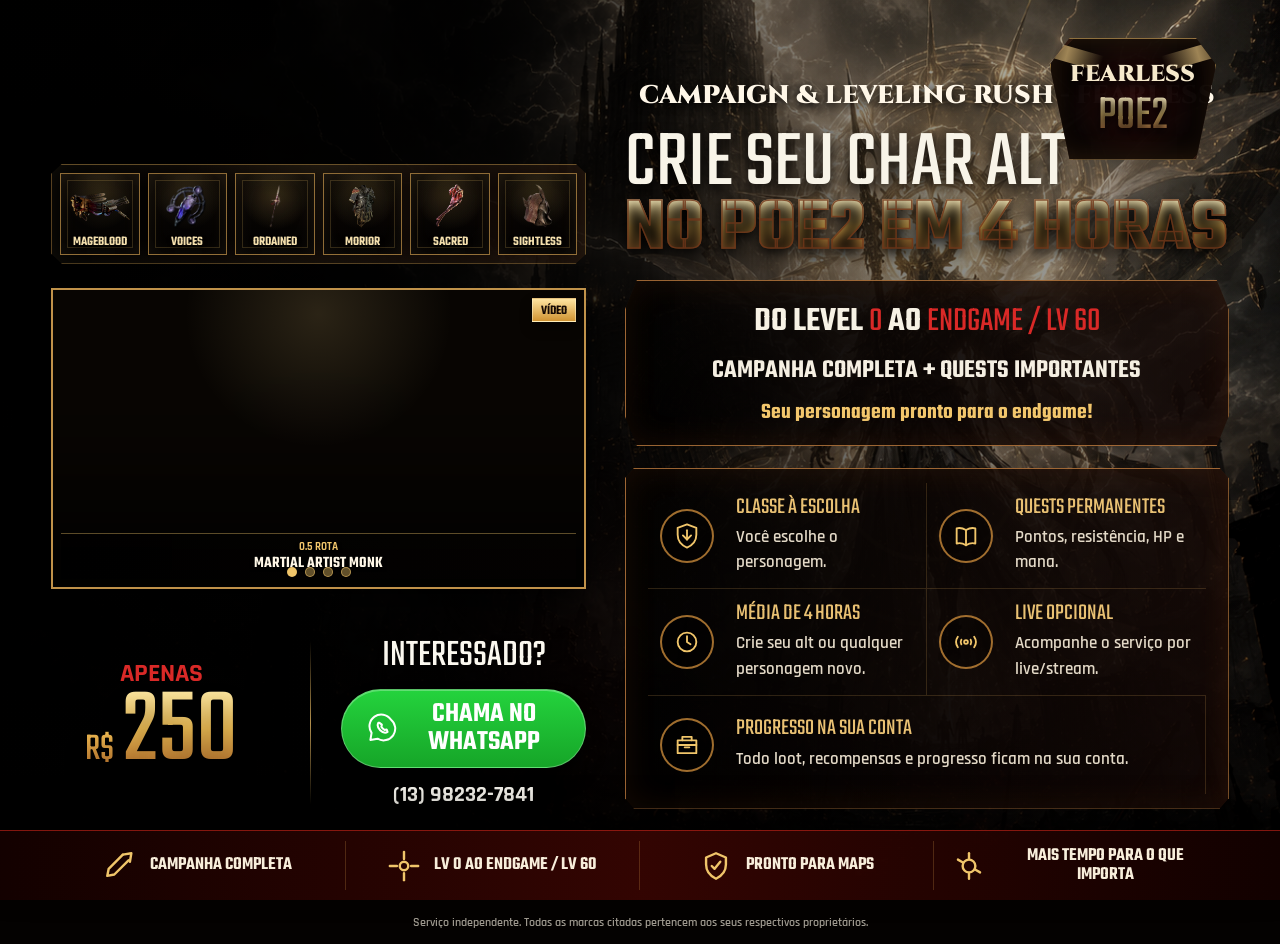
<file: index.html>
<!doctype html>
<html lang="pt-BR">
  <head>
    <meta charset="utf-8" />
    <meta name="viewport" content="width=device-width, initial-scale=1" />
    <meta
      name="description"
      content="Campaign e leveling rush para POE2: do level 0 ao endgame, com campanha completa e quests importantes."
    />
    <meta property="og:title" content="Fearless POE2 Services" />
    <meta
      property="og:description"
      content="Crie seu char alt no POE2 em média de 4 horas."
    />
    <meta property="og:image" content="assets/arbiter-bg.png" />
    <title>Fearless POE2 Services</title>
    <link rel="preconnect" href="https://fonts.googleapis.com" />
    <link rel="preconnect" href="https://fonts.gstatic.com" crossorigin />
    <link
      href="https://fonts.googleapis.com/css2?family=Cinzel:wght@700;900&family=Rajdhani:wght@500;600;700&family=Teko:wght@500;600;700&display=swap"
      rel="stylesheet"
    />
    <link rel="stylesheet" href="styles.css" />
  </head>
  <body>
    <main class="landing">
      <section class="hero" aria-label="Fearless POE2 campaign e leveling rush">
        <div class="hero__bg" aria-hidden="true"></div>
        <div class="hero__shade" aria-hidden="true"></div>

        <div class="brand-mark" aria-label="Fearless POE2 Services">
          <span>Fearless</span>
          <strong>POE2</strong>
        </div>

        <div class="hero__content">
          <div class="copy-panel">
            <p class="eyebrow">Campaign &amp; Leveling Rush - Fearless</p>
            <h1>
              <span>Crie seu char alt</span>
              <strong>No POE2 em 4 horas</strong>
            </h1>

            <div class="promise-box">
              <p>
                Do level <strong>0</strong> ao <strong>endgame / lv 60</strong>
              </p>
              <span>Campanha completa + quests importantes</span>
              <small>Seu personagem pronto para o endgame!</small>
            </div>

            <div class="feature-panel" aria-label="Detalhes do serviço">
              <article>
                <svg viewBox="0 0 24 24" aria-hidden="true">
                  <path d="M12 2 4 5v6c0 5 3.4 9 8 11 4.6-2 8-6 8-11V5l-8-3Z" />
                  <path d="M8.5 11.5 12 15l3.5-3.5" />
                  <path d="M12 7v8" />
                </svg>
                <div>
                  <h2>Classe à escolha</h2>
                  <p>Você escolhe o personagem.</p>
                </div>
              </article>

              <article>
                <svg viewBox="0 0 24 24" aria-hidden="true">
                  <path d="M4 5.5c3-.9 5-.4 8 1.4 3-1.8 5-2.3 8-1.4v13c-3-.9-5-.4-8 1.4-3-1.8-5-2.3-8-1.4v-13Z" />
                  <path d="M12 6.9v13" />
                </svg>
                <div>
                  <h2>Quests permanentes</h2>
                  <p>Pontos, resistência, HP e mana.</p>
                </div>
              </article>

              <article>
                <svg viewBox="0 0 24 24" aria-hidden="true">
                  <circle cx="12" cy="12" r="8" />
                  <path d="M12 7v5l3 2" />
                </svg>
                <div>
                  <h2>Média de 4 horas</h2>
                  <p>Crie seu alt ou qualquer personagem novo.</p>
                </div>
              </article>

              <article>
                <svg viewBox="0 0 24 24" aria-hidden="true">
                  <path d="M5 16.5a8 8 0 0 1 0-9" />
                  <path d="M19 7.5a8 8 0 0 1 0 9" />
                  <path d="M8 14a4 4 0 0 1 0-4" />
                  <path d="M16 10a4 4 0 0 1 0 4" />
                  <circle cx="12" cy="12" r="1.6" />
                </svg>
                <div>
                  <h2>Live opcional</h2>
                  <p>Acompanhe o serviço por live/stream.</p>
                </div>
              </article>

              <article class="feature-wide">
                <svg viewBox="0 0 24 24" aria-hidden="true">
                  <path d="M4 8h16v11H4z" />
                  <path d="M8 8V5h8v3" />
                  <path d="M4 12h16" />
                  <path d="M10 14h4" />
                </svg>
                <div>
                  <h2>Progresso na sua conta</h2>
                  <p>Todo loot, recompensas e progresso ficam na sua conta.</p>
                </div>
              </article>
            </div>
          </div>

          <aside class="action-panel" aria-label="Resumo e contato">
            <div class="loot-showcase" aria-label="Itens valiosos">
              <figure class="loot-item loot-wide">
                <img src="assets/items/mageblood.png" alt="Mageblood" />
                <figcaption>Mageblood</figcaption>
              </figure>
              <figure class="loot-item">
                <img src="assets/items/voices.png" alt="Voices" />
                <figcaption>Voices</figcaption>
              </figure>
              <figure class="loot-item">
                <img src="assets/items/the-ordained.webp" alt="The Ordained" />
                <figcaption>Ordained</figcaption>
              </figure>
              <figure class="loot-item">
                <img src="assets/items/morior-invictus.webp" alt="Morior Invictus" />
                <figcaption>Morior</figcaption>
              </figure>
              <figure class="loot-item">
                <img src="assets/items/sacred-flame.webp" alt="Sacred Flame" />
                <figcaption>Sacred</figcaption>
              </figure>
              <figure class="loot-item">
                <img src="assets/items/sightless-conviction.webp" alt="Sightless Conviction" />
                <figcaption>Sightless</figcaption>
              </figure>
            </div>

            <div class="carousel-container">
              <div class="carousel-viewport">
                <div class="carousel-track">
                  <div class="carousel-slide carousel-slide--active" data-build="monk">
                    <article class="build-card build-monk">
                      <a
                        class="build-link"
                        href="https://mobalytics.gg/poe-2/builds/martial-artist-monk-build-league-starter-to-endgame"
                        target="_blank"
                        rel="noopener noreferrer"
                      >
                        <div
                          class="youtube-player"
                          id="player-monk"
                          data-videoid="EbyMEBDURpE"
                          data-start="0"
                          data-end="0"
                        ></div>
                        <span class="build-copy">
                          <small>0.5 RotA</small>
                          <strong>Martial Artist Monk</strong>
                        </span>
                      </a>
                      <a
                        class="build-video"
                        href="https://youtu.be/EbyMEBDURpE"
                        target="_blank"
                        rel="noopener noreferrer"
                        aria-label="Ver vídeo da build Martial Artist Monk"
                      >
                        Vídeo
                      </a>
                    </article>
                  </div>

                  <div class="carousel-slide" data-build="twister">
                    <article class="build-card build-twister">
                      <a
                        class="build-link"
                        href="https://mobalytics.gg/poe-2/builds/twister-spirit-walker-snoobae"
                        target="_blank"
                        rel="noopener noreferrer"
                      >
                        <div
                          class="youtube-player"
                          id="player-twister"
                          data-videoid="dleCrAHwGe4"
                          data-start="116"
                          data-end="126"
                        ></div>
                        <span class="build-copy">
                          <small>0.5] Twister</small>
                          <strong>Spirit Walker</strong>
                        </span>
                      </a>
                      <a
                        class="build-video"
                        href="https://youtu.be/dleCrAHwGe4"
                        target="_blank"
                        rel="noopener noreferrer"
                        aria-label="Ver vídeo da build Twister Spirit Walker"
                      >
                        Vídeo
                      </a>
                    </article>
                  </div>

                  <div class="carousel-slide" data-build="deadeye">
                    <article class="build-card build-deadeye">
                      <a
                        class="build-link"
                        href="https://mobalytics.gg/poe-2/builds/ice-shot-deadeye"
                        target="_blank"
                        rel="noopener noreferrer"
                      >
                        <div
                          class="youtube-player"
                          id="player-deadeye"
                          data-videoid="q9KwGyBDjUc"
                          data-start="30"
                          data-end="40"
                        ></div>
                        <span class="build-copy">
                          <small>Deadeye</small>
                          <strong>Ice Shot</strong>
                        </span>
                      </a>
                      <a
                        class="build-video"
                        href="https://www.youtube.com/watch?v=q9KwGyBDjUc"
                        target="_blank"
                        rel="noopener noreferrer"
                        aria-label="Ver vídeo da build Ice Shot Deadeye"
                      >
                        Vídeo
                      </a>
                    </article>
                  </div>

                  <div class="carousel-slide" data-build="stormweaver">
                    <article class="build-card build-stormweaver">
                      <a
                        class="build-link"
                        href="https://mobalytics.gg/poe-2/builds/animeprincess-coc-comet-stormweaver"
                        target="_blank"
                        rel="noopener noreferrer"
                      >
                        <div
                          class="youtube-player"
                          id="player-stormweaver"
                          data-videoid="LPyzesttCI4"
                          data-start="50"
                          data-end="60"
                        ></div>
                        <span class="build-copy">
                          <small>0.5] COC COMET</small>
                          <strong>Stormweaver</strong>
                        </span>
                      </a>
                      <a
                        class="build-video"
                        href="https://youtu.be/LPyzesttCI4"
                        target="_blank"
                        rel="noopener noreferrer"
                        aria-label="Ver vídeo da build COC COMET Stormweaver"
                      >
                        Vídeo
                      </a>
                    </article>
                  </div>
                </div>
              </div>

              <div class="carousel-indicators">
                <button class="carousel-dot carousel-dot--active" data-slide="0" aria-label="Ir para slide 1"></button>
                <button class="carousel-dot" data-slide="1" aria-label="Ir para slide 2"></button>
                <button class="carousel-dot" data-slide="2" aria-label="Ir para slide 3"></button>
                <button class="carousel-dot" data-slide="3" aria-label="Ir para slide 4"></button>
              </div>
            </div>

            <div class="offer-row">
              <div class="price">
                <span>Apenas</span>
                <strong><small>R$</small>250</strong>
              </div>

              <div class="contact">
                <h2>Interessado?</h2>
                <a
                  class="whatsapp"
                  href="https://wa.me/5513982327841?text=Tenho%20interesse%20no%20Campaign%20%26%20Leveling%20Rush%20POE2"
                  target="_blank"
                  rel="noopener noreferrer"
                  aria-label="Chamar no WhatsApp"
                >
                  <svg viewBox="0 0 24 24" aria-hidden="true">
                    <path d="M19.1 4.9A9.8 9.8 0 0 0 3 16.1L2 22l6-1a9.8 9.8 0 0 0 11.1-16.1Z" />
                    <path d="M8.6 7.7c-.3.6-.5 1.2-.5 1.9 0 3 3.5 6.3 6.2 6.3.8 0 1.5-.2 2.1-.6l-.8-2.1-1.8.4c-1.1-.6-2-1.5-2.6-2.6l.4-1.8-2-1.5h-1Z" />
                  </svg>
                  Chama no WhatsApp
                </a>
                <p>(13) 98232-7841</p>
              </div>
            </div>
          </aside>
        </div>

        <div class="bottom-strip" aria-label="Benefícios rápidos">
          <span>
            <svg viewBox="0 0 24 24" aria-hidden="true">
              <path d="M14 4 4 14l-1 5 5-1L18 8" />
              <path d="m14 4 6-1-1 6" />
            </svg>
            Campanha completa
          </span>
          <span>
            <svg viewBox="0 0 24 24" aria-hidden="true">
              <circle cx="12" cy="12" r="3" />
              <path d="M12 2v5" />
              <path d="M12 17v5" />
              <path d="M2 12h5" />
              <path d="M17 12h5" />
            </svg>
            LV 0 ao endgame / LV 60
          </span>
          <span>
            <svg viewBox="0 0 24 24" aria-hidden="true">
              <path d="M12 3 5 6v5c0 4.4 2.8 8 7 10 4.2-2 7-5.6 7-10V6l-7-3Z" />
              <path d="m9 12 2 2 4-5" />
            </svg>
            Pronto para maps
          </span>
          <span>
            <svg viewBox="0 0 24 24" aria-hidden="true">
              <path d="M12 3v4" />
              <path d="M12 17v4" />
              <path d="M4.2 7.5 7.7 9.5" />
              <path d="m16.3 14.5 3.5 2" />
              <circle cx="12" cy="12" r="4.5" />
            </svg>
            Mais tempo para o que importa
          </span>
        </div>
      </section>

      <footer>
        <p>Serviço independente. Todas as marcas citadas pertencem aos seus respectivos proprietários.</p>
      </footer>
    </main>
    <script src="https://www.youtube.com/iframe_api"></script>
    <script>
      var players = {};
      var videoConfigs = {
        'player-monk': { videoId: 'EbyMEBDURpE', start: 0, end: 0 },
        'player-twister': { videoId: 'dleCrAHwGe4', start: 116, end: 126 },
        'player-deadeye': { videoId: 'q9KwGyBDjUc', start: 30, end: 40 },
        'player-stormweaver': { videoId: 'LPyzesttCI4', start: 50, end: 60 }
      };

      var playerId = ['player-monk', 'player-twister', 'player-deadeye', 'player-stormweaver'];

      var carousel = {
        currentSlide: 0,
        slides: [],
        autoRotateInterval: null,
        
        init: function() {
          this.slides = document.querySelectorAll('.carousel-slide');
          this.setupControls();
          this.playSlide(0);
          this.startAutoRotate();
        },
        
        setupControls: function() {
          var dots = document.querySelectorAll('.carousel-dot');
          
          dots.forEach(function(dot, index) {
            dot.addEventListener('click', function() { carousel.goToSlide(index); });
          });
        },
        
        playSlide: function(index) {
          var currentPlayerId = playerId[index];
          
          playerId.forEach(function(id) {
            if (players[id]) {
              players[id].pauseVideo();
            }
          });
          
          if (players[currentPlayerId]) {
            var config = videoConfigs[currentPlayerId];
            if (config.start > 0) {
              players[currentPlayerId].seekTo(config.start);
            }
            players[currentPlayerId].playVideo();
          }
        },
        
        goToSlide: function(index) {
          if (index < 0 || index >= this.slides.length) return;
          
          this.slides[this.currentSlide].classList.remove('carousel-slide--active');
          document.querySelectorAll('.carousel-dot')[this.currentSlide].classList.remove('carousel-dot--active');
          
          this.currentSlide = index;
          
          this.slides[this.currentSlide].classList.add('carousel-slide--active');
          document.querySelectorAll('.carousel-dot')[this.currentSlide].classList.add('carousel-dot--active');
          
          this.playSlide(index);
          this.resetAutoRotate();
        },
        
        next: function() {
          this.goToSlide((this.currentSlide + 1) % this.slides.length);
        },
        
        previous: function() {
          this.goToSlide((this.currentSlide - 1 + this.slides.length) % this.slides.length);
        },
        
        startAutoRotate: function() {
          this.autoRotateInterval = setInterval(function() {
            carousel.next();
          }, 10000);
        },
        
        resetAutoRotate: function() {
          clearInterval(this.autoRotateInterval);
          this.startAutoRotate();
        }
      };

      function onYouTubeIframeAPIReady() {
        Object.keys(videoConfigs).forEach(function(playerId) {
          var config = videoConfigs[playerId];
          players[playerId] = new YT.Player(playerId, {
            height: '220',
            width: '100%',
            videoId: config.videoId,
            playerVars: {
              'muted': 1,
              'controls': 0,
              'modestbranding': 1,
              'autoplay': 0,
              'fs': 0
            },
            events: {
              'onReady': function(event) {
                event.target.setVolume(0);
                event.target.mute();
                if (carousel.currentSlide === 0 && Object.keys(videoConfigs)[0] === playerId) {
                  carousel.playSlide(0);
                }
              },
              'onStateChange': function(event) {
                var currentTime = event.target.getCurrentTime();
                
                if (event.data == YT.PlayerState.PLAYING) {
                  if (config.end > 0 && currentTime >= config.end - 0.5) {
                    event.target.pauseVideo();
                    event.target.seekTo(config.start);
                    if (carousel.slides[carousel.currentSlide].querySelector('#' + playerId)) {
                      event.target.playVideo();
                    }
                  }
                }
                
                if (event.data == YT.PlayerState.ENDED) {
                  event.target.seekTo(config.start);
                  if (carousel.slides[carousel.currentSlide].querySelector('#' + playerId)) {
                    event.target.playVideo();
                  }
                }
              }
            }
          });
        });
        
        carousel.init();
      }
    </script>
  </body>
</html>
</file>
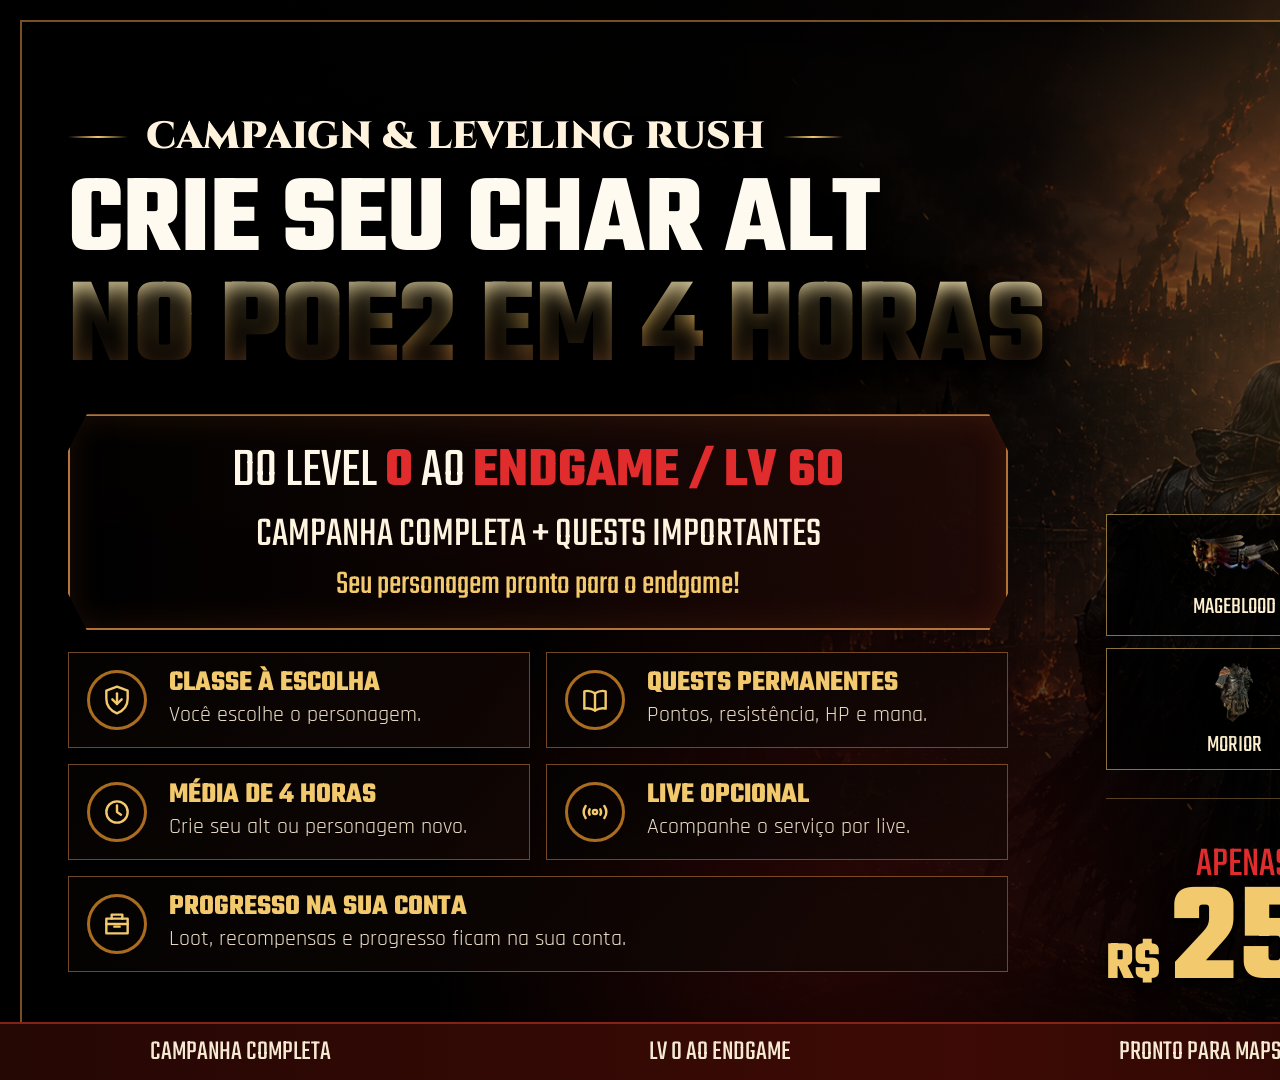
<file: assets/social/instagram-post-16x9.html>
<!doctype html>
<html lang="pt-BR">
  <head>
    <meta charset="utf-8" />
    <meta name="viewport" content="width=1920, initial-scale=1" />
    <title>Fearless POE2 Services - Instagram 16:9 Post</title>
    <link rel="preconnect" href="https://fonts.googleapis.com" />
    <link rel="preconnect" href="https://fonts.gstatic.com" crossorigin />
    <link
      href="https://fonts.googleapis.com/css2?family=Cinzel:wght@700;900&family=Rajdhani:wght@600;700&family=Teko:wght@500;600;700&display=swap"
      rel="stylesheet"
    />
    <style>
      :root {
        --gold: #f3c96d;
        --gold-deep: #9d5c21;
        --red: #e02c2d;
        --text: #fff7e8;
      }

      * {
        box-sizing: border-box;
      }

      html,
      body {
        width: 1920px;
        height: 1080px;
        margin: 0;
        overflow: hidden;
        background: #040201;
      }

      body {
        color: var(--text);
        font-family: "Rajdhani", Arial, sans-serif;
      }

      .post {
        position: relative;
        width: 1920px;
        height: 1080px;
        padding: 58px 68px 56px;
        overflow: hidden;
        isolation: isolate;
        background:
          linear-gradient(90deg, rgba(0, 0, 0, 0.98) 0%, rgba(0, 0, 0, 0.92) 34%, rgba(0, 0, 0, 0.43) 68%, rgba(0, 0, 0, 0.18) 100%),
          linear-gradient(180deg, rgba(0, 0, 0, 0.04) 0%, rgba(0, 0, 0, 0.24) 66%, rgba(0, 0, 0, 0.92) 100%),
          url("../hero-bg.png") center / cover;
      }

      .post::before {
        content: "";
        position: absolute;
        inset: 20px;
        z-index: -1;
        border: 2px solid rgba(227, 154, 66, 0.52);
        box-shadow: inset 0 0 70px rgba(0, 0, 0, 0.94);
      }

      .post::after {
        content: "";
        position: absolute;
        inset: 0;
        z-index: -1;
        background:
          radial-gradient(circle at 78% 22%, rgba(255, 193, 89, 0.25), transparent 28%),
          radial-gradient(circle at 44% 84%, rgba(159, 24, 18, 0.24), transparent 30%);
      }

      .brand {
        position: absolute;
        top: 54px;
        right: 76px;
        display: grid;
        place-items: center;
        width: 245px;
        height: 245px;
        padding: 6px;
        background: rgba(4, 2, 1, 0.88);
        border: 2px solid rgba(242, 198, 99, 0.84);
        border-radius: 14px;
        box-shadow: 0 18px 42px rgba(0, 0, 0, 0.8), 0 0 34px rgba(232, 142, 44, 0.22);
      }

      .brand img {
        width: 100%;
        height: 100%;
        object-fit: contain;
      }

      .content {
        display: grid;
        grid-template-columns: 980px 1fr;
        gap: 58px;
        height: 100%;
      }

      .left {
        display: flex;
        flex-direction: column;
        justify-content: center;
        padding-top: 8px;
      }

      .eyebrow {
        display: flex;
        align-items: center;
        gap: 18px;
        margin: 0 0 20px;
        color: #fff3dd;
        font-family: "Cinzel", Georgia, serif;
        font-size: 38px;
        font-weight: 900;
        line-height: 1;
        text-transform: uppercase;
        text-shadow: 0 4px 10px #000;
      }

      .eyebrow::before,
      .eyebrow::after {
        content: "";
        width: 60px;
        height: 2px;
        background: linear-gradient(90deg, transparent, var(--gold), transparent);
      }

      h1 {
        margin: 0 0 32px;
        font-family: "Teko", Impact, sans-serif;
        font-weight: 700;
        line-height: 0.84;
        letter-spacing: 0;
        text-transform: uppercase;
        text-shadow: 0 8px 22px #000, 0 16px 36px rgba(0, 0, 0, 0.9);
      }

      h1 span,
      h1 strong {
        display: block;
      }

      h1 span {
        color: #fffaf0;
        font-size: 112px;
      }

      h1 strong {
        margin-top: 10px;
        font-size: 122px;
        background: linear-gradient(180deg, #fff1bd 0%, #e9b75a 43%, #78351a 100%);
        -webkit-background-clip: text;
        background-clip: text;
        color: transparent;
      }

      .promise {
        width: 940px;
        padding: 28px 34px 26px;
        text-align: center;
        background:
          linear-gradient(90deg, rgba(0, 0, 0, 0.95), rgba(32, 9, 6, 0.88)),
          linear-gradient(180deg, rgba(255, 192, 95, 0.08), transparent);
        border: 2px solid rgba(224, 147, 74, 0.78);
        box-shadow: inset 0 0 34px rgba(255, 124, 40, 0.12), 0 20px 38px rgba(0, 0, 0, 0.56);
        clip-path: polygon(2% 0, 98% 0, 100% 17%, 100% 83%, 98% 100%, 2% 100%, 0 83%, 0 17%);
      }

      .promise p,
      .promise span,
      .promise small {
        display: block;
        margin: 0;
        font-family: "Teko", Impact, sans-serif;
        line-height: 1;
        text-transform: uppercase;
      }

      .promise p {
        color: #fff7e7;
        font-size: 56px;
      }

      .promise p strong {
        color: var(--red);
      }

      .promise span {
        margin-top: 14px;
        color: #fff4df;
        font-size: 42px;
      }

      .promise small {
        margin-top: 12px;
        color: var(--gold);
        font-size: 34px;
        text-transform: none;
      }

      .features {
        display: grid;
        grid-template-columns: 1fr 1fr;
        gap: 16px;
        width: 940px;
        margin-top: 22px;
      }

      .feature {
        display: grid;
        grid-template-columns: 66px 1fr;
        gap: 16px;
        min-height: 96px;
        padding: 17px 18px;
        background: linear-gradient(135deg, rgba(4, 3, 2, 0.93), rgba(22, 8, 5, 0.74));
        border: 1px solid rgba(224, 147, 74, 0.48);
      }

      .feature-wide {
        grid-column: 1 / -1;
      }

      .icon {
        display: grid;
        place-items: center;
        width: 60px;
        height: 60px;
        color: var(--gold);
        border: 3px solid rgba(217, 139, 41, 0.78);
        border-radius: 50%;
      }

      .icon svg {
        width: 32px;
        height: 32px;
        fill: none;
        stroke: currentColor;
        stroke-width: 1.8;
        stroke-linecap: round;
        stroke-linejoin: round;
      }

      .feature h2 {
        margin: 0;
        color: var(--gold);
        font-family: "Teko", Impact, sans-serif;
        font-size: 29px;
        line-height: 0.95;
        text-transform: uppercase;
      }

      .feature p {
        margin: 6px 0 0;
        color: #eadcc5;
        font-size: 22px;
        line-height: 1.04;
      }

      .right {
        position: relative;
        display: grid;
        align-content: end;
        justify-items: stretch;
        padding-top: 276px;
      }

      .loot-strip {
        display: grid;
        grid-template-columns: repeat(3, 1fr);
        gap: 12px;
        margin-bottom: 28px;
      }

      .loot {
        display: grid;
        place-items: center;
        min-height: 122px;
        padding: 12px;
        background: rgba(0, 0, 0, 0.72);
        border: 1px solid rgba(240, 197, 106, 0.58);
      }

      .loot img {
        max-width: 92px;
        max-height: 62px;
        object-fit: contain;
        filter: drop-shadow(0 8px 10px rgba(0, 0, 0, 0.8));
      }

      .loot span {
        margin-top: 8px;
        color: #fff0cf;
        font-family: "Teko", Impact, sans-serif;
        font-size: 24px;
        line-height: 1;
        text-align: center;
        text-transform: uppercase;
      }

      .offer {
        display: grid;
        grid-template-columns: 0.85fr 1.15fr;
        gap: 34px;
        align-items: center;
        padding-top: 24px;
        border-top: 1px solid rgba(235, 185, 91, 0.34);
      }

      .price {
        display: grid;
        justify-items: center;
        padding-right: 30px;
        border-right: 1px solid rgba(235, 185, 91, 0.34);
      }

      .price span {
        color: var(--red);
        font-family: "Teko", Impact, sans-serif;
        font-size: 42px;
        line-height: 1;
        text-transform: uppercase;
      }

      .price strong {
        color: var(--gold);
        font-family: "Teko", Impact, sans-serif;
        font-size: 142px;
        line-height: 0.82;
        text-shadow: 0 5px 14px #000;
      }

      .price small {
        margin-right: 10px;
        font-size: 54px;
      }

      .contact {
        display: grid;
        justify-items: center;
        text-align: center;
      }

      .contact h2 {
        margin: 0 0 14px;
        font-family: "Teko", Impact, sans-serif;
        font-size: 58px;
        line-height: 1;
        text-transform: uppercase;
        text-shadow: 0 4px 10px #000;
      }

      .whatsapp {
        display: flex;
        align-items: center;
        justify-content: center;
        gap: 15px;
        width: 456px;
        min-height: 80px;
        padding: 10px 22px;
        color: #fff;
        background: linear-gradient(180deg, #22d43b, #098c1b);
        border: 2px solid rgba(151, 255, 160, 0.54);
        border-radius: 999px;
        box-shadow: inset 0 0 18px rgba(255, 255, 255, 0.16), 0 14px 20px rgba(0, 0, 0, 0.5);
        font-family: "Teko", Impact, sans-serif;
        font-size: 40px;
        line-height: 0.92;
        text-transform: uppercase;
      }

      .whatsapp svg {
        width: 48px;
        height: 48px;
        fill: none;
        stroke: currentColor;
        stroke-width: 1.9;
      }

      .contact p {
        margin: 13px 0 0;
        color: #f1eadf;
        font-size: 36px;
        font-weight: 700;
        line-height: 1;
        text-shadow: 0 4px 10px #000;
      }

      .bottom-strip {
        position: absolute;
        right: 0;
        bottom: 0;
        left: 0;
        display: grid;
        grid-template-columns: repeat(4, 1fr);
        min-height: 58px;
        background: linear-gradient(90deg, #250704, #3d0a05 50%, #1c0403);
        border-top: 2px solid rgba(166, 45, 34, 0.72);
      }

      .bottom-strip span {
        display: grid;
        place-items: center;
        color: #f7ead3;
        font-family: "Teko", Impact, sans-serif;
        font-size: 28px;
        text-transform: uppercase;
      }
    </style>
  </head>
  <body>
    <main class="post" aria-label="Post 16:9 Fearless POE2 Services">
      <div class="brand">
        <img src="fearlesspoe2services-instagram-profile.png" alt="Fearless POE2" />
      </div>

      <div class="content">
        <section class="left">
          <p class="eyebrow">Campaign &amp; Leveling Rush</p>
          <h1>
            <span>Crie seu char alt</span>
            <strong>No POE2 em 4 horas</strong>
          </h1>

          <div class="promise">
            <p>Do level <strong>0</strong> ao <strong>endgame / lv 60</strong></p>
            <span>Campanha completa + quests importantes</span>
            <small>Seu personagem pronto para o endgame!</small>
          </div>

          <div class="features">
            <article class="feature">
              <div class="icon">
                <svg viewBox="0 0 24 24" aria-hidden="true">
                  <path d="M12 2 4 5v6c0 5 3.4 9 8 11 4.6-2 8-6 8-11V5l-8-3Z" />
                  <path d="M8.5 11.5 12 15l3.5-3.5" />
                  <path d="M12 7v8" />
                </svg>
              </div>
              <div>
                <h2>Classe à escolha</h2>
                <p>Você escolhe o personagem.</p>
              </div>
            </article>

            <article class="feature">
              <div class="icon">
                <svg viewBox="0 0 24 24" aria-hidden="true">
                  <path d="M4 5.5c3-.9 5-.4 8 1.4 3-1.8 5-2.3 8-1.4v13c-3-.9-5-.4-8 1.4-3-1.8-5-2.3-8-1.4v-13Z" />
                  <path d="M12 6.9v13" />
                </svg>
              </div>
              <div>
                <h2>Quests permanentes</h2>
                <p>Pontos, resistência, HP e mana.</p>
              </div>
            </article>

            <article class="feature">
              <div class="icon">
                <svg viewBox="0 0 24 24" aria-hidden="true">
                  <circle cx="12" cy="12" r="8" />
                  <path d="M12 7v5l3 2" />
                </svg>
              </div>
              <div>
                <h2>Média de 4 horas</h2>
                <p>Crie seu alt ou personagem novo.</p>
              </div>
            </article>

            <article class="feature">
              <div class="icon">
                <svg viewBox="0 0 24 24" aria-hidden="true">
                  <path d="M5 16.5a8 8 0 0 1 0-9" />
                  <path d="M19 7.5a8 8 0 0 1 0 9" />
                  <path d="M8 14a4 4 0 0 1 0-4" />
                  <path d="M16 10a4 4 0 0 1 0 4" />
                  <circle cx="12" cy="12" r="1.6" />
                </svg>
              </div>
              <div>
                <h2>Live opcional</h2>
                <p>Acompanhe o serviço por live.</p>
              </div>
            </article>

            <article class="feature feature-wide">
              <div class="icon">
                <svg viewBox="0 0 24 24" aria-hidden="true">
                  <path d="M4 8h16v11H4z" />
                  <path d="M8 8V5h8v3" />
                  <path d="M4 12h16" />
                  <path d="M10 14h4" />
                </svg>
              </div>
              <div>
                <h2>Progresso na sua conta</h2>
                <p>Loot, recompensas e progresso ficam na sua conta.</p>
              </div>
            </article>
          </div>
        </section>

        <aside class="right" aria-label="Contato e preço">
          <div class="loot-strip">
            <div class="loot"><img src="../items/mageblood.png" alt="" /><span>Mageblood</span></div>
            <div class="loot"><img src="../items/voices.png" alt="" /><span>Voices</span></div>
            <div class="loot"><img src="../items/the-ordained.webp" alt="" /><span>Ordained</span></div>
            <div class="loot"><img src="../items/morior-invictus.webp" alt="" /><span>Morior</span></div>
            <div class="loot"><img src="../items/sacred-flame.webp" alt="" /><span>Sacred</span></div>
            <div class="loot"><img src="../items/sightless-conviction.webp" alt="" /><span>Sightless</span></div>
          </div>

          <div class="offer">
            <div class="price">
              <span>Apenas</span>
              <strong><small>R$</small>250</strong>
            </div>

            <div class="contact">
              <h2>Interessado?</h2>
              <div class="whatsapp">
                <svg viewBox="0 0 24 24" aria-hidden="true">
                  <path d="M19.1 4.9A9.8 9.8 0 0 0 3 16.1L2 22l6-1a9.8 9.8 0 0 0 11.1-16.1Z" />
                  <path d="M8.6 7.7c-.3.6-.5 1.2-.5 1.9 0 3 3.5 6.3 6.2 6.3.8 0 1.5-.2 2.1-.6l-.8-2.1-1.8.4c-1.1-.6-2-1.5-2.6-2.6l.4-1.8-2-1.5h-1Z" />
                </svg>
                Chama no WhatsApp
              </div>
              <p>(13) 98232-7841</p>
            </div>
          </div>
        </aside>
      </div>

      <div class="bottom-strip" aria-hidden="true">
        <span>Campanha completa</span>
        <span>LV 0 ao endgame</span>
        <span>Pronto para maps</span>
        <span>Mais tempo livre</span>
      </div>
    </main>
  </body>
</html>
</file>
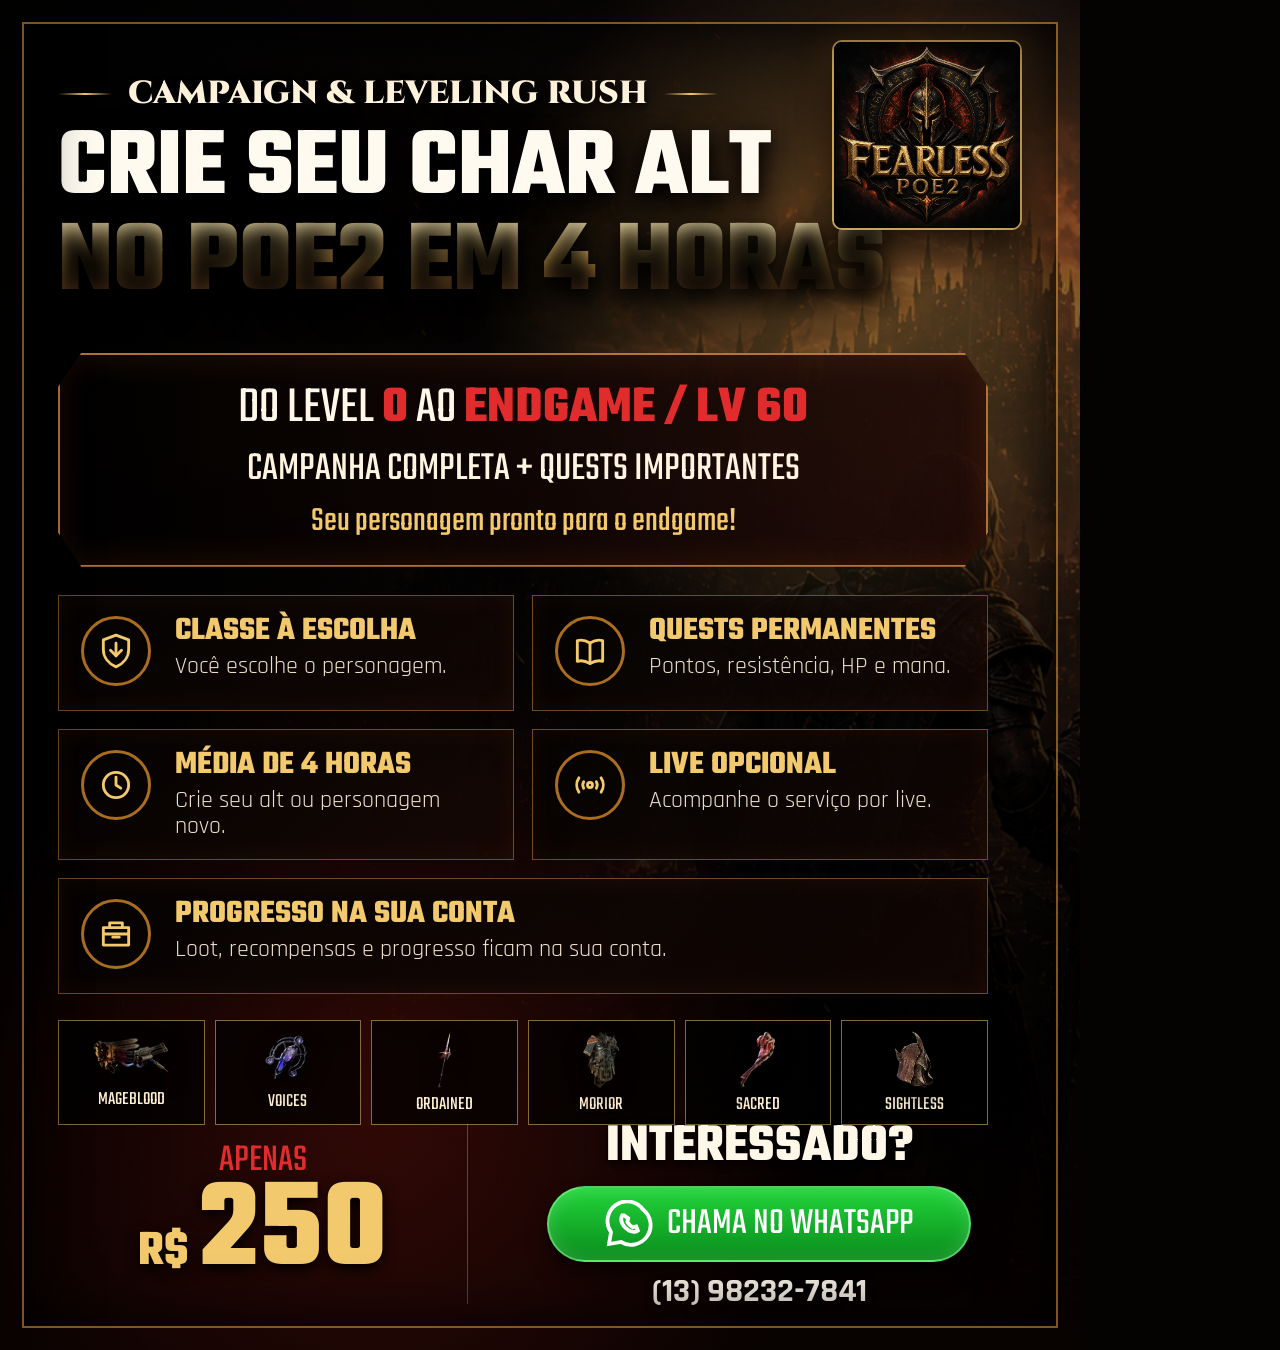
<file: assets/social/instagram-post.html>
<!doctype html>
<html lang="pt-BR">
  <head>
    <meta charset="utf-8" />
    <meta name="viewport" content="width=1080, initial-scale=1" />
    <title>Fearless POE2 Services - Instagram Post</title>
    <link rel="preconnect" href="https://fonts.googleapis.com" />
    <link rel="preconnect" href="https://fonts.gstatic.com" crossorigin />
    <link
      href="https://fonts.googleapis.com/css2?family=Cinzel:wght@700;900&family=Rajdhani:wght@600;700&family=Teko:wght@500;600;700&display=swap"
      rel="stylesheet"
    />
    <style>
      :root {
        --gold: #f3c96d;
        --gold-deep: #9a5a20;
        --red: #e02c2d;
        --panel: rgba(5, 3, 2, 0.84);
        --text: #fff7e8;
        --muted: #d7c6a9;
        --green: #19b632;
      }

      * {
        box-sizing: border-box;
      }

      html,
      body {
        width: 1080px;
        height: 1350px;
        margin: 0;
        overflow: hidden;
        background: #050301;
      }

      body {
        color: var(--text);
        font-family: "Rajdhani", Arial, sans-serif;
      }

      .post {
        position: relative;
        width: 1080px;
        height: 1350px;
        padding: 60px 58px 46px;
        overflow: hidden;
        background:
          linear-gradient(180deg, rgba(0, 0, 0, 0.24), rgba(0, 0, 0, 0.9) 78%, #080201 100%),
          linear-gradient(90deg, rgba(0, 0, 0, 0.94), rgba(0, 0, 0, 0.54) 58%, rgba(0, 0, 0, 0.18)),
          url("../hero-bg.png") center / cover;
        isolation: isolate;
      }

      .post::before {
        content: "";
        position: absolute;
        inset: 0;
        z-index: -1;
        background:
          radial-gradient(circle at 80% 22%, rgba(255, 195, 92, 0.28), transparent 28%),
          radial-gradient(circle at 35% 82%, rgba(172, 30, 20, 0.28), transparent 34%);
      }

      .post::after {
        content: "";
        position: absolute;
        inset: 22px;
        pointer-events: none;
        border: 2px solid rgba(227, 154, 66, 0.54);
        box-shadow: inset 0 0 60px rgba(0, 0, 0, 0.92);
      }

      .brand {
        position: absolute;
        top: 40px;
        right: 58px;
        display: grid;
        place-items: center;
        width: 190px;
        height: 190px;
        overflow: hidden;
        border: 2px solid rgba(239, 197, 107, 0.84);
        border-radius: 10px;
        background: #070301;
        box-shadow: 0 18px 42px rgba(0, 0, 0, 0.86), 0 0 36px rgba(236, 146, 47, 0.22);
      }

      .brand img {
        width: 100%;
        height: 100%;
        object-fit: contain;
      }

      .eyebrow {
        display: flex;
        align-items: center;
        gap: 16px;
        width: 680px;
        margin: 18px 0 18px;
        color: #fff3dc;
        font-family: "Cinzel", Georgia, serif;
        font-size: 32px;
        font-weight: 900;
        line-height: 1;
        text-transform: uppercase;
        text-shadow: 0 4px 10px #000;
      }

      .eyebrow::before,
      .eyebrow::after {
        content: "";
        width: 54px;
        height: 2px;
        background: linear-gradient(90deg, transparent, var(--gold), transparent);
      }

      h1 {
        width: 850px;
        margin: 0;
        font-family: "Teko", Impact, sans-serif;
        font-weight: 700;
        line-height: 0.86;
        letter-spacing: 0;
        text-transform: uppercase;
        text-shadow: 0 7px 20px #000, 0 16px 34px rgba(0, 0, 0, 0.88);
      }

      h1 span,
      h1 strong {
        display: block;
      }

      h1 span {
        color: #fffaf0;
        font-size: 98px;
      }

      h1 strong {
        margin-top: 8px;
        font-size: 103px;
        background: linear-gradient(180deg, #fff1bd 0%, #e7b65a 43%, #7f371b 100%);
        -webkit-background-clip: text;
        background-clip: text;
        color: transparent;
      }

      .promise {
        position: relative;
        width: 930px;
        margin-top: 44px;
        padding: 28px 36px 26px;
        text-align: center;
        background:
          linear-gradient(90deg, rgba(0, 0, 0, 0.95), rgba(31, 9, 6, 0.88)),
          linear-gradient(180deg, rgba(255, 192, 95, 0.08), transparent);
        border: 2px solid rgba(224, 147, 74, 0.78);
        box-shadow: inset 0 0 34px rgba(255, 124, 40, 0.12), 0 20px 38px rgba(0, 0, 0, 0.56);
        clip-path: polygon(2.5% 0, 97.5% 0, 100% 16%, 100% 84%, 97.5% 100%, 2.5% 100%, 0 84%, 0 16%);
      }

      .promise p,
      .promise span,
      .promise small {
        display: block;
        margin: 0;
        font-family: "Teko", Impact, sans-serif;
        line-height: 1;
        text-transform: uppercase;
      }

      .promise p {
        color: #fff7e7;
        font-size: 52px;
      }

      .promise p strong {
        color: var(--red);
        font-weight: 700;
      }

      .promise span {
        margin-top: 14px;
        color: #fff4df;
        font-size: 41px;
      }

      .promise small {
        margin-top: 14px;
        color: var(--gold);
        font-size: 35px;
        text-transform: none;
      }

      .feature-grid {
        display: grid;
        grid-template-columns: 1fr 1fr;
        gap: 18px;
        width: 930px;
        margin-top: 28px;
      }

      .feature {
        display: grid;
        grid-template-columns: 76px 1fr;
        gap: 18px;
        min-height: 116px;
        padding: 20px 22px;
        background: linear-gradient(135deg, rgba(4, 3, 2, 0.92), rgba(22, 8, 5, 0.74));
        border: 1px solid rgba(224, 147, 74, 0.48);
        box-shadow: inset 0 0 26px rgba(255, 124, 40, 0.06);
      }

      .feature-wide {
        grid-column: 1 / -1;
      }

      .icon {
        display: grid;
        place-items: center;
        width: 70px;
        height: 70px;
        color: var(--gold);
        border: 3px solid rgba(217, 139, 41, 0.78);
        border-radius: 50%;
      }

      .icon svg {
        width: 38px;
        height: 38px;
        fill: none;
        stroke: currentColor;
        stroke-width: 1.8;
        stroke-linecap: round;
        stroke-linejoin: round;
      }

      .feature h2 {
        margin: 0;
        color: var(--gold);
        font-family: "Teko", Impact, sans-serif;
        font-size: 33px;
        line-height: 0.95;
        text-transform: uppercase;
      }

      .feature p {
        margin: 7px 0 0;
        color: #eadcc5;
        font-size: 24px;
        line-height: 1.06;
      }

      .loot-strip {
        display: grid;
        grid-template-columns: repeat(6, 1fr);
        gap: 10px;
        width: 930px;
        margin-top: 26px;
      }

      .loot {
        display: grid;
        place-items: center;
        min-height: 104px;
        padding: 10px;
        background: rgba(0, 0, 0, 0.74);
        border: 1px solid rgba(240, 197, 106, 0.54);
      }

      .loot img {
        max-width: 78px;
        max-height: 58px;
        object-fit: contain;
        filter: drop-shadow(0 8px 10px rgba(0, 0, 0, 0.8));
      }

      .loot span {
        margin-top: 6px;
        color: #fff0cf;
        font-family: "Teko", Impact, sans-serif;
        font-size: 19px;
        line-height: 1;
        text-align: center;
        text-transform: uppercase;
      }

      .bottom {
        position: absolute;
        right: 58px;
        bottom: 42px;
        left: 58px;
        display: grid;
        grid-template-columns: 0.78fr 1fr;
        gap: 28px;
        align-items: center;
      }

      .price {
        display: grid;
        justify-items: center;
        padding: 18px 8px;
        border-right: 1px solid rgba(235, 185, 91, 0.34);
      }

      .price span {
        color: var(--red);
        font-family: "Teko", Impact, sans-serif;
        font-size: 39px;
        line-height: 1;
        text-transform: uppercase;
      }

      .price strong {
        color: var(--gold);
        font-family: "Teko", Impact, sans-serif;
        font-size: 128px;
        line-height: 0.82;
        text-shadow: 0 5px 14px #000;
      }

      .price small {
        margin-right: 10px;
        font-size: 50px;
      }

      .contact {
        display: grid;
        justify-items: center;
        text-align: center;
      }

      .contact h2 {
        margin: 0 0 12px;
        font-family: "Teko", Impact, sans-serif;
        font-size: 54px;
        line-height: 1;
        text-transform: uppercase;
        text-shadow: 0 4px 10px #000;
      }

      .whatsapp {
        display: flex;
        align-items: center;
        justify-content: center;
        gap: 14px;
        width: 424px;
        min-height: 76px;
        padding: 10px 22px;
        color: #fff;
        background: linear-gradient(180deg, #22d43b, #098c1b);
        border: 2px solid rgba(151, 255, 160, 0.54);
        border-radius: 999px;
        box-shadow: inset 0 0 18px rgba(255, 255, 255, 0.16), 0 14px 20px rgba(0, 0, 0, 0.5);
        font-family: "Teko", Impact, sans-serif;
        font-size: 38px;
        line-height: 0.92;
        text-transform: uppercase;
      }

      .whatsapp svg {
        width: 48px;
        height: 48px;
        fill: none;
        stroke: currentColor;
        stroke-width: 1.9;
      }

      .contact p {
        margin: 12px 0 0;
        color: #f1eadf;
        font-family: "Rajdhani", Arial, sans-serif;
        font-size: 34px;
        font-weight: 700;
        line-height: 1;
        text-shadow: 0 4px 10px #000;
      }

    </style>
  </head>
  <body>
    <main class="post" aria-label="Post Instagram Fearless POE2 Services">
      <div class="brand">
        <img src="fearlesspoe2services-instagram-profile.png" alt="Fearless POE2" />
      </div>

      <p class="eyebrow">Campaign &amp; Leveling Rush</p>
      <h1>
        <span>Crie seu char alt</span>
        <strong>No POE2 em 4 horas</strong>
      </h1>

      <section class="promise">
        <p>Do level <strong>0</strong> ao <strong>endgame / lv 60</strong></p>
        <span>Campanha completa + quests importantes</span>
        <small>Seu personagem pronto para o endgame!</small>
      </section>

      <section class="feature-grid" aria-label="Detalhes do serviço">
        <article class="feature">
          <div class="icon">
            <svg viewBox="0 0 24 24" aria-hidden="true">
              <path d="M12 2 4 5v6c0 5 3.4 9 8 11 4.6-2 8-6 8-11V5l-8-3Z" />
              <path d="M8.5 11.5 12 15l3.5-3.5" />
              <path d="M12 7v8" />
            </svg>
          </div>
          <div>
            <h2>Classe à escolha</h2>
            <p>Você escolhe o personagem.</p>
          </div>
        </article>

        <article class="feature">
          <div class="icon">
            <svg viewBox="0 0 24 24" aria-hidden="true">
              <path d="M4 5.5c3-.9 5-.4 8 1.4 3-1.8 5-2.3 8-1.4v13c-3-.9-5-.4-8 1.4-3-1.8-5-2.3-8-1.4v-13Z" />
              <path d="M12 6.9v13" />
            </svg>
          </div>
          <div>
            <h2>Quests permanentes</h2>
            <p>Pontos, resistência, HP e mana.</p>
          </div>
        </article>

        <article class="feature">
          <div class="icon">
            <svg viewBox="0 0 24 24" aria-hidden="true">
              <circle cx="12" cy="12" r="8" />
              <path d="M12 7v5l3 2" />
            </svg>
          </div>
          <div>
            <h2>Média de 4 horas</h2>
            <p>Crie seu alt ou personagem novo.</p>
          </div>
        </article>

        <article class="feature">
          <div class="icon">
            <svg viewBox="0 0 24 24" aria-hidden="true">
              <path d="M5 16.5a8 8 0 0 1 0-9" />
              <path d="M19 7.5a8 8 0 0 1 0 9" />
              <path d="M8 14a4 4 0 0 1 0-4" />
              <path d="M16 10a4 4 0 0 1 0 4" />
              <circle cx="12" cy="12" r="1.6" />
            </svg>
          </div>
          <div>
            <h2>Live opcional</h2>
            <p>Acompanhe o serviço por live.</p>
          </div>
        </article>

        <article class="feature feature-wide">
          <div class="icon">
            <svg viewBox="0 0 24 24" aria-hidden="true">
              <path d="M4 8h16v11H4z" />
              <path d="M8 8V5h8v3" />
              <path d="M4 12h16" />
              <path d="M10 14h4" />
            </svg>
          </div>
          <div>
            <h2>Progresso na sua conta</h2>
            <p>Loot, recompensas e progresso ficam na sua conta.</p>
          </div>
        </article>
      </section>

      <section class="loot-strip" aria-label="Itens POE2">
        <div class="loot"><img src="../items/mageblood.png" alt="" /><span>Mageblood</span></div>
        <div class="loot"><img src="../items/voices.png" alt="" /><span>Voices</span></div>
        <div class="loot"><img src="../items/the-ordained.webp" alt="" /><span>Ordained</span></div>
        <div class="loot"><img src="../items/morior-invictus.webp" alt="" /><span>Morior</span></div>
        <div class="loot"><img src="../items/sacred-flame.webp" alt="" /><span>Sacred</span></div>
        <div class="loot"><img src="../items/sightless-conviction.webp" alt="" /><span>Sightless</span></div>
      </section>

      <section class="bottom">
        <div class="price">
          <span>Apenas</span>
          <strong><small>R$</small>250</strong>
        </div>

        <div class="contact">
          <h2>Interessado?</h2>
          <div class="whatsapp">
            <svg viewBox="0 0 24 24" aria-hidden="true">
              <path d="M19.1 4.9A9.8 9.8 0 0 0 3 16.1L2 22l6-1a9.8 9.8 0 0 0 11.1-16.1Z" />
              <path d="M8.6 7.7c-.3.6-.5 1.2-.5 1.9 0 3 3.5 6.3 6.2 6.3.8 0 1.5-.2 2.1-.6l-.8-2.1-1.8.4c-1.1-.6-2-1.5-2.6-2.6l.4-1.8-2-1.5h-1Z" />
            </svg>
            Chama no WhatsApp
          </div>
          <p>(13) 98232-7841</p>
        </div>
      </section>

    </main>
  </body>
</html>
</file>
<file: styles.css>
:root {
  color-scheme: dark;
  --bg: #030201;
  --text: #f6f0df;
  --muted: #d0c5b0;
  --gold: #f0c56a;
  --gold-deep: #a75f20;
  --red: #d92927;
  --border: rgba(224, 147, 74, 0.68);
  --panel: rgba(5, 4, 3, 0.82);
  --green: #16a528;
  --green-bright: #24d33d;
  --font-display: "Teko", Impact, "Arial Narrow", sans-serif;
  --font-body: "Rajdhani", Arial, sans-serif;
  --font-serif: "Cinzel", Georgia, serif;
}

* {
  box-sizing: border-box;
}

html {
  min-height: 100%;
  background: var(--bg);
}

body {
  min-width: 320px;
  min-height: 100vh;
  margin: 0;
  color: var(--text);
  background: var(--bg);
  font-family: var(--font-body);
  font-weight: 600;
  overflow-x: hidden;
}

a {
  color: inherit;
}

.landing {
  min-height: 100vh;
  overflow-x: hidden;
  background: radial-gradient(circle at 73% 20%, rgba(233, 126, 42, 0.16), transparent 34%),
    linear-gradient(180deg, #050301 0%, #0c0302 74%, #160302 100%);
}

.hero {
  position: relative;
  min-height: 100vh;
  padding: clamp(20px, 2.7vw, 38px) clamp(18px, 4vw, 58px) 76px;
  isolation: isolate;
}

.hero::before {
  content: "";
  position: absolute;
  inset: 10% 3% 6% 48%;
  z-index: -1;
  pointer-events: none;
  opacity: 0.42;
  background:
    radial-gradient(circle at 50% 50%, transparent 0 18%, rgba(241, 206, 128, 0.42) 18.4% 18.9%, transparent 19.3% 31%, rgba(241, 206, 128, 0.25) 31.4% 32%, transparent 32.4%),
    conic-gradient(from 8deg, transparent 0 10deg, rgba(241, 206, 128, 0.22) 10deg 12deg, transparent 12deg 45deg, rgba(241, 206, 128, 0.16) 45deg 47deg, transparent 47deg 88deg, rgba(241, 206, 128, 0.2) 88deg 90deg, transparent 90deg 360deg);
  filter: blur(0.2px);
}

.hero__bg,
.hero__shade {
  position: absolute;
  inset: 0;
  pointer-events: none;
  z-index: -2;
}

.hero__bg {
  background-image: url("assets/arbiter-bg.png");
  background-position: center right;
  background-size: cover;
  filter: saturate(0.94) contrast(1.1);
}

.hero__shade {
  z-index: -1;
  background:
    linear-gradient(90deg, rgba(0, 0, 0, 0.98) 0%, rgba(0, 0, 0, 0.9) 36%, rgba(0, 0, 0, 0.36) 67%, rgba(0, 0, 0, 0.1) 100%),
    linear-gradient(180deg, rgba(0, 0, 0, 0.08) 0%, rgba(0, 0, 0, 0.44) 72%, rgba(0, 0, 0, 0.95) 100%),
    radial-gradient(circle at 78% 18%, rgba(255, 242, 197, 0.2), transparent 26%),
    radial-gradient(circle at 44% 78%, rgba(156, 18, 12, 0.2), transparent 28%);
}

.brand-mark {
  position: absolute;
  top: clamp(20px, 3vw, 38px);
  right: clamp(20px, 5vw, 76px);
  display: grid;
  place-items: center;
  width: clamp(116px, 13vw, 188px);
  min-height: clamp(78px, 9.5vw, 132px);
  padding: 14px;
  text-align: center;
  text-transform: uppercase;
  font-family: var(--font-display);
  letter-spacing: 0;
  color: #f6e9cc;
  background:
    linear-gradient(135deg, transparent 8%, rgba(0, 0, 0, 0.72) 8% 92%, transparent 92%),
    radial-gradient(circle, rgba(146, 28, 24, 0.85), rgba(28, 10, 8, 0.92) 64%);
  border: 1px solid rgba(238, 190, 105, 0.58);
  box-shadow: 0 0 26px rgba(0, 0, 0, 0.9), inset 0 0 28px rgba(255, 176, 72, 0.13);
  clip-path: polygon(12% 0, 88% 0, 100% 22%, 88% 100%, 12% 100%, 0 22%);
}

.brand-mark::before,
.brand-mark::after {
  content: "";
  position: absolute;
  width: 44%;
  height: 16px;
  top: 6%;
  background: linear-gradient(90deg, transparent, rgba(214, 181, 117, 0.72), transparent);
}

.brand-mark::before {
  left: -12%;
  transform: rotate(16deg);
}

.brand-mark::after {
  right: -12%;
  transform: rotate(-16deg);
}

.brand-mark span,
.brand-mark strong {
  display: block;
  text-shadow: 0 4px 8px rgba(0, 0, 0, 0.92);
}

.brand-mark span {
  font-family: var(--font-serif);
  font-size: clamp(1.18rem, 1.8vw, 2.1rem);
  font-weight: 900;
}

.brand-mark strong {
  margin-top: -8px;
  font-size: clamp(2.05rem, 3.8vw, 4.45rem);
  font-weight: 400;
  line-height: 0.92;
  background: linear-gradient(180deg, #fff5d2 0%, #d7b66a 45%, #7c361e 100%);
  -webkit-background-clip: text;
  background-clip: text;
  color: transparent;
}

.hero__content {
  display: grid;
  grid-template-columns: 1fr 1fr;
  gap: clamp(22px, 3vw, 46px);
  align-items: end;
  max-width: 1500px;
  min-height: calc(100vh - 126px);
  margin: 0 auto;
}

.copy-panel {
  max-width: 820px;
  order: 2;
}

.eyebrow {
  display: flex;
  align-items: center;
  gap: 14px;
  margin: 0 0 18px;
  color: #fff7e8;
  font-family: var(--font-serif);
  font-size: clamp(1rem, 2vw, 1.85rem);
  font-weight: 900;
  text-transform: uppercase;
  white-space: nowrap;
  text-shadow: 0 3px 8px #000;
}

.eyebrow::before,
.eyebrow::after {
  content: "";
  flex: 0 1 52px;
  height: 1px;
  background: linear-gradient(90deg, transparent, var(--gold), transparent);
}

h1 {
  margin: 0 0 18px;
  text-transform: uppercase;
  font-family: var(--font-display);
  font-weight: 400;
  line-height: 0.84;
  letter-spacing: 0;
  text-shadow: 0 5px 14px #000;
}

h1 span,
h1 strong {
  display: block;
  white-space: nowrap;
}

h1 span {
  font-size: clamp(3.75rem, 6.35vw, 6.1rem);
  color: #f8f4e8;
}

h1 strong {
  font-size: clamp(3.45rem, 5.85vw, 5.65rem);
  background: linear-gradient(180deg, #fff1bd 3%, #ebb653 44%, #703619 100%);
  -webkit-background-clip: text;
  background-clip: text;
  color: transparent;
  -webkit-text-stroke: 1.5px rgba(112, 54, 25, 0.8);
  text-stroke: 1.5px rgba(112, 54, 25, 0.8);
}

.promise-box,
.feature-panel {
  background:
    linear-gradient(90deg, rgba(0, 0, 0, 0.9), rgba(18, 7, 5, 0.82)),
    linear-gradient(180deg, rgba(255, 200, 109, 0.08), transparent);
  border: 1px solid var(--border);
  box-shadow: inset 0 0 34px rgba(255, 124, 40, 0.09), 0 20px 28px rgba(0, 0, 0, 0.45);
}

.promise-box {
  position: relative;
  margin-bottom: 22px;
  padding: 16px 22px;
  text-align: center;
  clip-path: polygon(2% 0, 98% 0, 100% 18%, 100% 82%, 98% 100%, 2% 100%, 0 82%, 0 18%);
}

.promise-box p,
.promise-box span,
.promise-box small {
  display: block;
  margin: 0;
  text-transform: uppercase;
  font-family: var(--font-display);
  letter-spacing: 0;
}

.promise-box p {
  font-size: clamp(1.75rem, 2.7vw, 2.55rem);
  color: #f7f2e5;
}

.promise-box p strong {
  color: var(--red);
  font-weight: 400;
}

.promise-box span {
  margin-top: 6px;
  font-size: clamp(1.45rem, 2.05vw, 2.05rem);
  color: #f5efe2;
}

.promise-box small {
  margin-top: 8px;
  color: #f2c66c;
  font-size: clamp(1.2rem, 1.75vw, 1.7rem);
  text-transform: none;
}

.feature-panel {
  display: grid;
  grid-template-columns: repeat(2, minmax(0, 1fr));
  gap: 0;
  padding: 14px 22px;
  clip-path: polygon(1.5% 0, 98.5% 0, 100% 3%, 100% 97%, 98.5% 100%, 1.5% 100%, 0 97%, 0 3%);
}

.feature-panel article {
  display: grid;
  grid-template-columns: 62px 1fr;
  gap: 14px;
  align-items: center;
  min-height: 98px;
  padding: 13px 12px;
  border-bottom: 1px solid rgba(233, 177, 95, 0.18);
}

.feature-panel article:nth-child(odd) {
  border-right: 1px solid rgba(233, 177, 95, 0.18);
}

.feature-panel article:nth-last-child(-n + 1) {
  border-bottom: 0;
}

.feature-panel .feature-wide {
  grid-column: 1 / -1;
  border-right: 0;
}

.feature-panel svg,
.bottom-strip svg,
.whatsapp svg {
  display: block;
  fill: none;
  stroke: currentColor;
  stroke-linecap: round;
  stroke-linejoin: round;
}

.feature-panel svg {
  width: 54px;
  height: 54px;
  padding: 11px;
  color: var(--gold);
  border: 2px solid rgba(221, 151, 65, 0.72);
  border-radius: 50%;
  background: rgba(0, 0, 0, 0.35);
  stroke-width: 1.6;
}

.feature-panel h2 {
  margin: 0 0 6px;
  color: #e9c173;
  font-family: var(--font-display);
  font-size: clamp(1.45rem, 1.7vw, 2rem);
  font-weight: 400;
  line-height: 1;
  text-transform: uppercase;
}

.feature-panel p {
  margin: 0;
  color: #e2d8c6;
  font-size: clamp(1.08rem, 1.25vw, 1.28rem);
  font-weight: 600;
  line-height: 1.45;
}

.action-panel {
  padding-top: 0;
  order: 1;
}

.loot-showcase {
  display: grid;
  grid-template-columns: repeat(6, minmax(0, 1fr));
  gap: 8px;
  margin: 0 0 clamp(16px, 2vw, 24px);
  padding: 8px;
  background:
    linear-gradient(90deg, rgba(0, 0, 0, 0.7), rgba(27, 13, 7, 0.58)),
    radial-gradient(circle at 50% 0%, rgba(241, 206, 128, 0.16), transparent 48%);
  border: 1px solid rgba(229, 180, 92, 0.42);
  box-shadow: inset 0 0 28px rgba(245, 206, 128, 0.08), 0 16px 28px rgba(0, 0, 0, 0.38);
  clip-path: polygon(2% 0, 98% 0, 100% 10%, 100% 90%, 98% 100%, 2% 100%, 0 90%, 0 10%);
}

.loot-item {
  position: relative;
  display: grid;
  grid-template-rows: 1fr auto;
  align-items: center;
  justify-items: center;
  min-height: 82px;
  margin: 0;
  padding: 8px 5px 6px;
  overflow: hidden;
  color: #f4dfad;
  background:
    radial-gradient(circle at 50% 28%, rgba(240, 197, 106, 0.18), transparent 48%),
    linear-gradient(180deg, rgba(15, 11, 7, 0.94), rgba(2, 1, 1, 0.98));
  border: 1px solid rgba(228, 173, 88, 0.62);
  box-shadow: inset 0 0 18px rgba(255, 220, 141, 0.08);
}

.loot-item::before {
  content: "";
  position: absolute;
  inset: 6px;
  border: 1px solid rgba(240, 197, 106, 0.18);
}

.loot-item img {
  position: relative;
  max-width: 74%;
  max-height: 44px;
  object-fit: contain;
  image-rendering: auto;
  filter: drop-shadow(0 8px 10px rgba(0, 0, 0, 0.78));
}

.loot-wide img {
  max-width: 92%;
}

.loot-item figcaption {
  position: relative;
  width: 100%;
  margin-top: 4px;
  overflow: hidden;
  font-family: var(--font-display);
  font-size: clamp(0.82rem, 1vw, 1.05rem);
  line-height: 1;
  text-align: center;
  text-overflow: ellipsis;
  text-transform: uppercase;
  white-space: nowrap;
  text-shadow: 0 2px 4px #000;
}

.scene-cards {
  display: grid;
  grid-template-columns: 1fr;
  gap: clamp(9px, 1vw, 13px);
  align-items: start;
  max-height: fit-content;
  aspect-ratio: 16 / 9;
}

.carousel-container {
  position: relative;
  width: 100%;
  aspect-ratio: 16 / 9;
}

.carousel-viewport {
  position: relative;
  width: 100%;
  height: 100%;
  overflow: hidden;
  border: 2px solid rgba(234, 177, 91, 0.82);
  background: #080502;
  box-shadow: 0 14px 24px rgba(0, 0, 0, 0.66);
}

.carousel-track {
  position: relative;
  width: 100%;
  height: 100%;
}

.carousel-slide {
  position: absolute;
  inset: 0;
  width: 100%;
  height: 100%;
  opacity: 0;
  visibility: hidden;
  transition: opacity 0.6s ease, visibility 0.6s ease;
  z-index: 0;
}

.carousel-slide--active {
  opacity: 1;
  visibility: visible;
  z-index: 1;
}

.carousel-slide .build-card {
  position: relative;
  width: 100%;
  height: 100%;
  min-height: 100%;
  border: none;
  background: transparent;
  box-shadow: none;
}

.carousel-controls {
  display: none;
}

.carousel-indicators {
  position: absolute;
  bottom: 12px;
  left: 50%;
  transform: translateX(-50%);
  display: flex;
  gap: 8px;
  z-index: 10;
}

.carousel-dot {
  width: 10px;
  height: 10px;
  border-radius: 50%;
  background: rgba(240, 197, 106, 0.4);
  border: 1px solid rgba(240, 197, 106, 0.6);
  cursor: pointer;
  padding: 0;
  transition: background 200ms ease;
}

.carousel-dot:hover {
  background: rgba(240, 197, 106, 0.7);
}

.carousel-dot--active {
  background: var(--gold);
}

.scene-cards article {
  position: relative;
  min-height: 100%;
  overflow: hidden;
  transform: none;
  border: 2px solid rgba(234, 177, 91, 0.82);
  background: #080502;
  box-shadow: 0 14px 24px rgba(0, 0, 0, 0.66);
  aspect-ratio: 16 / 9;
}

.scene-cards article:nth-child(2) {
  transform: none;
}

.scene-cards article:nth-child(3) {
  transform: none;
}

.build-card::before {
  content: "";
  position: absolute;
  inset: 0;
  z-index: 2;
  pointer-events: none;
  background:
    linear-gradient(180deg, rgba(0, 0, 0, 0) 22%, rgba(0, 0, 0, 0.08) 48%, rgba(0, 0, 0, 0.9) 100%),
    radial-gradient(circle at 50% 8%, rgba(255, 220, 141, 0.14), transparent 35%);
}

.build-card::after {
  content: "";
  position: absolute;
  pointer-events: none;
  z-index: 2;
  opacity: 0.72;
  mix-blend-mode: screen;
}

.build-monk::after {
  display: none;
}

.build-legion::after {
  display: none;
}

.build-deadeye::after {
  display: none;
}

.build-stormweaver::after {
  display: none;
}

.build-twister::after {
  display: none;
}

.build-loop-placeholder {
  position: absolute;
  inset: 0;
  width: 100%;
  height: 100%;
  background: linear-gradient(135deg, #0a0a15 0%, #1a0a2e 50%, #0f3460 100%);
  object-fit: cover;
  object-position: center;
}

.build-link {
  position: absolute;
  inset: 0;
  display: block;
  color: inherit;
  text-decoration: none;
}

.build-link:focus-visible,
.build-video:focus-visible {
  outline: 3px solid #fff4bd;
  outline-offset: -3px;
}

.build-loop,
iframe,
.youtube-player {
  position: absolute;
  inset: 0;
  width: 100%;
  height: 100%;
  object-fit: cover;
  object-position: center 20%;
}

.build-monk .build-loop {
  object-position: center 20%;
}

.build-twister .build-loop {
  object-position: center 20%;
}

.build-deadeye .build-loop {
  object-position: center 20%;
}



.build-copy {
  position: absolute;
  right: 8px;
  bottom: 8px;
  left: 8px;
  z-index: 3;
  display: grid;
  gap: 3px;
  padding: 8px 10px 7px;
  background: linear-gradient(90deg, rgba(0, 0, 0, 0.82), rgba(6, 3, 2, 0.5));
  border-top: 1px solid rgba(240, 197, 106, 0.38);
  text-align: center;
  text-transform: uppercase;
  text-shadow: 0 2px 4px #000;
}

.build-copy small,
.build-copy strong {
  display: block;
  overflow: hidden;
  line-height: 1;
  text-overflow: ellipsis;
  white-space: nowrap;
}

.build-copy small {
  color: #f2c66c;
  font-family: var(--font-body);
  font-size: clamp(0.68rem, 0.72vw, 0.86rem);
  font-weight: 900;
}

.build-copy strong {
  color: #fff7e7;
  font-family: var(--font-display);
  font-size: clamp(1rem, 1.2vw, 1.42rem);
  font-weight: 600;
}

.build-video {
  position: absolute;
  top: 8px;
  right: 8px;
  z-index: 4;
  padding: 5px 8px 4px;
  color: #160a04;
  background: linear-gradient(180deg, #ffe5a1, #d09332);
  border: 1px solid rgba(255, 248, 215, 0.45);
  box-shadow: 0 6px 12px rgba(0, 0, 0, 0.45);
  font-family: var(--font-display);
  font-size: clamp(0.82rem, 0.88vw, 1rem);
  line-height: 1;
  text-decoration: none;
  text-transform: uppercase;
}









@media (prefers-reduced-motion: reduce) {
  .build-card::after {
    animation: none;
  }
}

.offer-row {
  display: grid;
  grid-template-columns: minmax(190px, 0.8fr) minmax(260px, 1fr);
  gap: clamp(22px, 3vw, 42px);
  align-items: center;
  margin-top: clamp(28px, 4vw, 48px);
}

.price {
  text-align: center;
  text-transform: uppercase;
  overflow: visible;
  min-width: 0;
}

.price span {
  display: block;
  margin-bottom: -10px;
  color: var(--red);
  font-family: var(--font-body);
  font-size: clamp(1.15rem, 2vw, 1.75rem);
  font-weight: 900;
  white-space: nowrap;
}

.price strong {
  display: block;
  color: transparent;
  background: linear-gradient(180deg, #fff1b5 0%, #efbe55 45%, #a14f19 100%);
  -webkit-background-clip: text;
  background-clip: text;
  font-family: var(--font-display);
  font-size: clamp(5.4rem, 8.4vw, 10rem);
  font-weight: 400;
  line-height: 1;
  text-shadow: 0 16px 24px rgba(0, 0, 0, 0.28);
  white-space: nowrap;
  overflow: visible;
  text-overflow: clip;
}

.price small {
  margin-right: 9px;
  font-size: 0.36em;
}

.contact {
  position: relative;
  padding-left: clamp(18px, 2.4vw, 34px);
  text-align: center;
}

.contact::before {
  content: "";
  position: absolute;
  top: 4px;
  bottom: 4px;
  left: 0;
  width: 1px;
  background: linear-gradient(180deg, transparent, rgba(248, 199, 106, 0.72), transparent);
}

.contact h2 {
  margin: 0 0 14px;
  color: #fbf8ef;
  font-family: var(--font-display);
  font-size: clamp(2rem, 3vw, 3.1rem);
  font-weight: 400;
  line-height: 1;
  text-transform: uppercase;
}

.whatsapp {
  display: inline-flex;
  align-items: center;
  justify-content: center;
  gap: 12px;
  min-height: 64px;
  max-width: 100%;
  padding: 10px 26px;
  color: #fff;
  text-decoration: none;
  text-transform: uppercase;
  font-family: var(--font-display);
  font-size: clamp(1.45rem, 2.2vw, 2.35rem);
  line-height: 1;
  background: linear-gradient(180deg, var(--green-bright), var(--green));
  border-radius: 999px;
  border: 1px solid rgba(255, 255, 255, 0.28);
  box-shadow: inset 0 1px 0 rgba(255, 255, 255, 0.28), 0 14px 20px rgba(0, 0, 0, 0.45);
  transition: transform 160ms ease, filter 160ms ease;
}

.whatsapp:hover {
  transform: translateY(-2px);
  filter: brightness(1.08);
}

.whatsapp:focus-visible {
  outline: 3px solid #fff4bd;
  outline-offset: 4px;
}

.whatsapp svg {
  width: 42px;
  height: 42px;
  stroke-width: 1.7;
}

.contact p {
  margin: 12px 0 0;
  color: #f0eee7;
  font-size: clamp(1.2rem, 1.75vw, 1.8rem);
  font-weight: 900;
  white-space: nowrap;
  text-shadow: 0 3px 6px #000;
}

.bottom-strip {
  position: absolute;
  right: 0;
  bottom: 0;
  left: 0;
  display: grid;
  grid-template-columns: repeat(4, minmax(0, 1fr));
  gap: 0;
  min-height: 70px;
  padding: 10px clamp(18px, 4vw, 72px);
  background: linear-gradient(90deg, rgba(20, 1, 0, 0.96), rgba(54, 5, 2, 0.94), rgba(18, 1, 0, 0.98));
  border-top: 1px solid rgba(173, 31, 22, 0.72);
  box-shadow: 0 -16px 32px rgba(0, 0, 0, 0.5);
}

.bottom-strip span {
  display: flex;
  align-items: center;
  justify-content: center;
  min-width: 0;
  gap: 13px;
  padding: 0 18px;
  color: #f8eedb;
  font-family: var(--font-display);
  font-size: clamp(1.14rem, 1.45vw, 1.72rem);
  line-height: 1;
  text-align: center;
  text-transform: uppercase;
  border-right: 1px solid rgba(237, 175, 84, 0.22);
}

.bottom-strip span:last-child {
  border-right: 0;
}

.bottom-strip svg {
  flex: 0 0 auto;
  width: 34px;
  height: 34px;
  color: var(--gold);
  stroke-width: 1.7;
}

footer {
  padding: 14px 18px;
  color: rgba(246, 240, 223, 0.64);
  background: #040201;
  font-size: 0.78rem;
  text-align: center;
}

footer p {
  margin: 0;
}

@media (max-width: 1180px) {
  h1 span,
  h1 strong {
    white-space: normal;
  }

  .hero {
    padding-bottom: 132px;
  }

  .hero__content {
    grid-template-columns: 1fr;
    min-height: auto;
    padding-top: 124px;
  }

  .copy-panel {
    max-width: 820px;
  }

  .action-panel {
    padding-top: 0;
  }

  .scene-cards {
    max-width: 820px;
  }

  .loot-showcase {
    max-width: 820px;
  }

  .offer-row {
    max-width: 820px;
  }

  .bottom-strip {
    grid-template-columns: repeat(2, minmax(0, 1fr));
    min-height: 120px;
  }

  .bottom-strip span:nth-child(2) {
    border-right: 0;
  }
}

@media (max-width: 720px) {
  .hero {
    padding: 18px 14px 186px;
    overflow: hidden;
  }

  .hero::before {
    inset: 8% -24% 55% 8%;
    opacity: 0.22;
  }

  .hero__bg {
    background-position: 72% center;
  }

  .hero__shade {
    background:
      linear-gradient(90deg, rgba(0, 0, 0, 0.98) 0%, rgba(0, 0, 0, 0.82) 56%, rgba(0, 0, 0, 0.5) 100%),
      linear-gradient(180deg, rgba(0, 0, 0, 0.18) 0%, rgba(0, 0, 0, 0.56) 70%, rgba(0, 0, 0, 0.95) 100%);
  }

  .brand-mark {
    position: absolute;
    top: 18px;
    right: 14px;
    width: min(156px, 42vw);
    min-height: 76px;
    padding: 10px;
    margin: 0;
  }

  .brand-mark span {
    font-size: 1.22rem;
  }

  .brand-mark strong {
    margin-top: -5px;
    font-size: 2.2rem;
  }

  .hero__content {
    padding-top: 112px;
  }

  .eyebrow {
    gap: 10px;
    font-size: 1rem;
  }

  .eyebrow::before,
  .eyebrow::after {
    flex-basis: 26px;
  }

  h1 span {
    max-width: 100%;
    font-size: clamp(3rem, 15vw, 4rem);
    white-space: normal;
  }

  h1 strong {
    max-width: 100%;
    font-size: clamp(2.85rem, 14vw, 3.65rem);
    white-space: normal;
  }

  .promise-box {
    padding: 16px 14px;
  }

  .promise-box p {
    font-size: 1.42rem;
    line-height: 1.05;
  }

  .promise-box span {
    font-size: 1.25rem;
    line-height: 1.1;
  }

  .promise-box small {
    font-size: 1.1rem;
    line-height: 1.1;
  }

  .feature-panel {
    grid-template-columns: 1fr;
    padding: 8px 14px;
  }

  .feature-panel article,
  .feature-panel article:nth-child(odd) {
    grid-template-columns: 56px 1fr;
    min-height: 96px;
    padding: 14px 4px;
    border-right: 0;
  }

  .feature-panel svg {
    width: 50px;
    height: 50px;
    padding: 10px;
  }

  .feature-panel h2 {
    font-size: 1.35rem;
  }

  .feature-panel p {
    font-size: 0.94rem;
  }

  .scene-cards {
    grid-template-columns: 1fr;
  }

  .loot-showcase {
    grid-template-columns: repeat(3, minmax(0, 1fr));
    gap: 7px;
    padding: 7px;
  }

  .loot-item {
    min-height: 74px;
    padding: 7px 4px 5px;
  }

  .loot-item img {
    max-height: 38px;
  }

  .loot-item figcaption {
    font-size: 0.82rem;
  }

  .scene-cards article,
  .scene-cards article:nth-child(2),
  .scene-cards article:nth-child(3) {
    min-height: 170px;
    transform: none;
  }

  .offer-row {
    grid-template-columns: 1fr;
    gap: 18px;
  }

  .contact {
    padding-left: 0;
  }

  .contact::before {
    display: none;
  }

  .whatsapp {
    width: 100%;
    min-height: 58px;
    padding: 10px 18px;
  }

  .bottom-strip {
    grid-template-columns: 1fr;
    min-height: 168px;
    padding: 10px 14px;
  }

  .bottom-strip span {
    justify-content: flex-start;
    padding: 8px 4px;
    border-right: 0;
    border-bottom: 1px solid rgba(237, 175, 84, 0.18);
    font-size: 1.18rem;
  }

  .bottom-strip span:last-child {
    border-bottom: 0;
  }

  .bottom-strip svg {
    width: 28px;
    height: 28px;
  }
}

@media (max-width: 420px) {
  .hero__content,
  .copy-panel,
  .action-panel {
    width: 100%;
    max-width: 100%;
    min-width: 0;
  }

  .eyebrow {
    gap: 8px;
    font-size: 0.78rem;
    line-height: 1;
    white-space: normal;
  }

  .eyebrow::before {
    flex: 0 0 20px;
  }

  .eyebrow::after {
    display: none;
  }

  h1 {
    line-height: 0.9;
  }

  h1 span {
    font-size: clamp(2.1rem, 9.2vw, 2.35rem);
  }

  h1 strong {
    font-size: clamp(2.15rem, 9.4vw, 2.42rem);
  }

  .promise-box p {
    font-size: 1.12rem;
  }

  .promise-box span {
    font-size: 0.92rem;
  }

  .promise-box small {
    font-size: 1rem;
  }

  .price strong {
    font-size: 5.1rem;
  }

  .whatsapp {
    gap: 8px;
    font-size: 1.3rem;
  }

  .whatsapp svg {
    width: 34px;
    height: 34px;
  }
}
</file>
